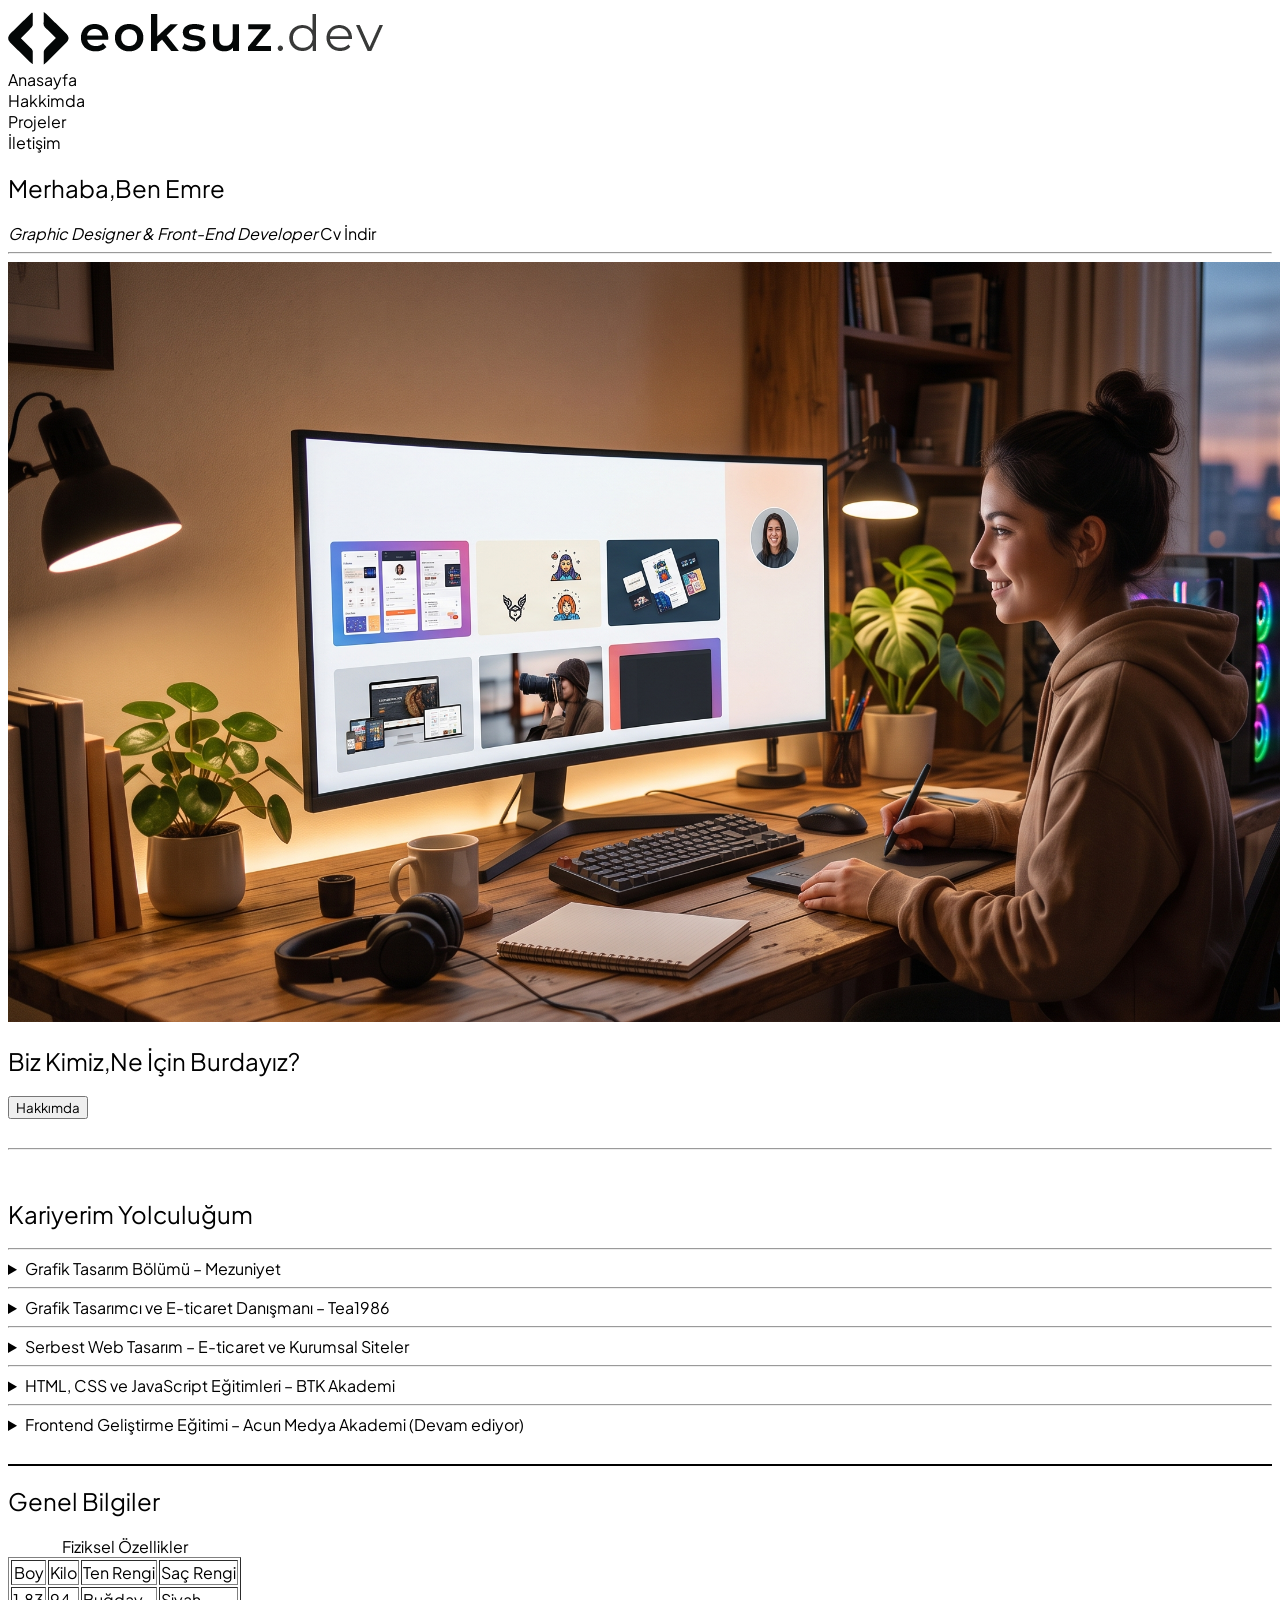
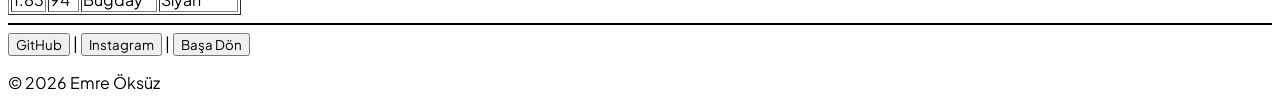
<file: index.html>
<!DOCTYPE html>
<html lang="tr">
<head>
    <meta charset="UTF-8">
    <meta name="viewport" content="width=device-width, initial-scale=1.0">
    <title>Merhaba,Ben Emre</title>
    <link rel="stylesheet" href="style.css">

</head>
<body>

    <header>
        <div>

            <!-- Sol Taraf -->

            <a href="#" class="logo">
            <img src="img/logo.webp" alt="eoksuz.devlogo">

            </a>
            
            <!-- Menü Orta Bölüm -->

            <nav>
                
                <ul>
                    <li><a href="index.html" aria-current="page">Anasayfa</a></li>
                    <li><a href="hakkimda.html">Hakkimda</a></li>
                    <li><a href="projeler.html">Projeler</a></li>
                    <li><a href="iletisim.html">İletişim</a></li>
                </ul>
                
            </nav>

            <!-- Sağ Taraf -->

            <div></div>
        
        </div>    
        
    </header>


    <main>

        <article>
            <h1>Merhaba,Ben <strong>Emre</strong></h1>
            <em>Graphic Designer & Front-End Developer</em> <a href="/img/cv.png" download="cv">Cv İndir</a>
            <hr>
        </article>
        
        <section>
            
            <img src="img/hero.jpg" alt="hero" width="1920" height="760">
            <h2>Biz Kimiz,Ne İçin Burdayız?</h2>
            <button ><a href="hakkimda.html" target="_blank" rel="noopener noreferrer">Hakkımda</a></button>
               
        </section>  <br>
        <hr> <br>

        <section>

            <article>
                <h2>Kariyerim Yolculuğum</h2>
                <p></p>
            </article>
            
            <article> <hr>
                <details>
                    <summary>Grafik Tasarım Bölümü – Mezuniyet</summary>
                    <p>Tipografi, renk ve kompozisyon konularında temel eğitimimi aldım.</p>
                </details>
            </article>
            
            <article><hr>
                <details>
                    <summary>Grafik Tasarımcı ve E-ticaret Danışmanı – Tea1986</summary>
                    <p>Marka için görsel içerikler tasarladım, online satış süreçlerinin gelişmesine katkı sağladım.</p>
                </details>
            </article>

            <article><hr>
                <details>
                    <summary>Serbest Web Tasarım – E-ticaret ve Kurumsal Siteler</summary>
                    <p>Hazır altyapılarla işletmeler için web siteleri kurdum ve yönettim.</p>
                </details>
            </article>

            <article><hr>
                <details>
                    <summary>HTML, CSS ve JavaScript Eğitimleri – BTK Akademi</summary>
                    <p>Siteleri sıfırdan kodlayabilmek için web'in temel dillerini öğrendim.</p>
                </details>
            </article>

            <article><hr>
                <details>
                    <summary>Frontend Geliştirme Eğitimi – Acun Medya Akademi (Devam ediyor)</summary>
                    <p>Frontend bilgimi derinleştirerek tasarım ve kodu bir araya getiriyorum.</p>
                </details>
            </article>
            

        </section><br><hr color="black" size="2" >

        <section>

            <article>
                <h2>Genel Bilgiler</h2>
                <table border="1" >

                    <caption>Fiziksel Özellikler</caption>

                        <tr>

                        <th scope="col">Boy</th>

                        <th scope="col">Kilo</th>

                        <th scope="col">Ten Rengi</th>

                        <th scope="col">Saç Rengi</th>

                        </tr>

                        <tr>

                        <th scope="row">1.83</th>

                        <td>94</td>

                        <td>Buğday</td>
                        
                        <td>Siyah</td>


                        </tr>

                </table>
            </article>    
        </section>


        


    </main>


































    <footer>
        <hr size="2" color="black">
        <section>
            <nav aria-label="Alt bilgi menüsü">
                <button><a href="https://github.com/eoksuz0" target="_blank" rel="noopener noreferrer">GitHub</a></button> | <button><a href="https://www.instagram.com/eoksuz0" target="_blank" rel="noopener noreferrer">Instagram</a></button> | <button ><a href="#top">Başa Dön</a></button> 
            </nav>    
            <p>© 2026 Emre Öksüz</p> 
        </section>
    </footer>

</body>
</html>
</file>
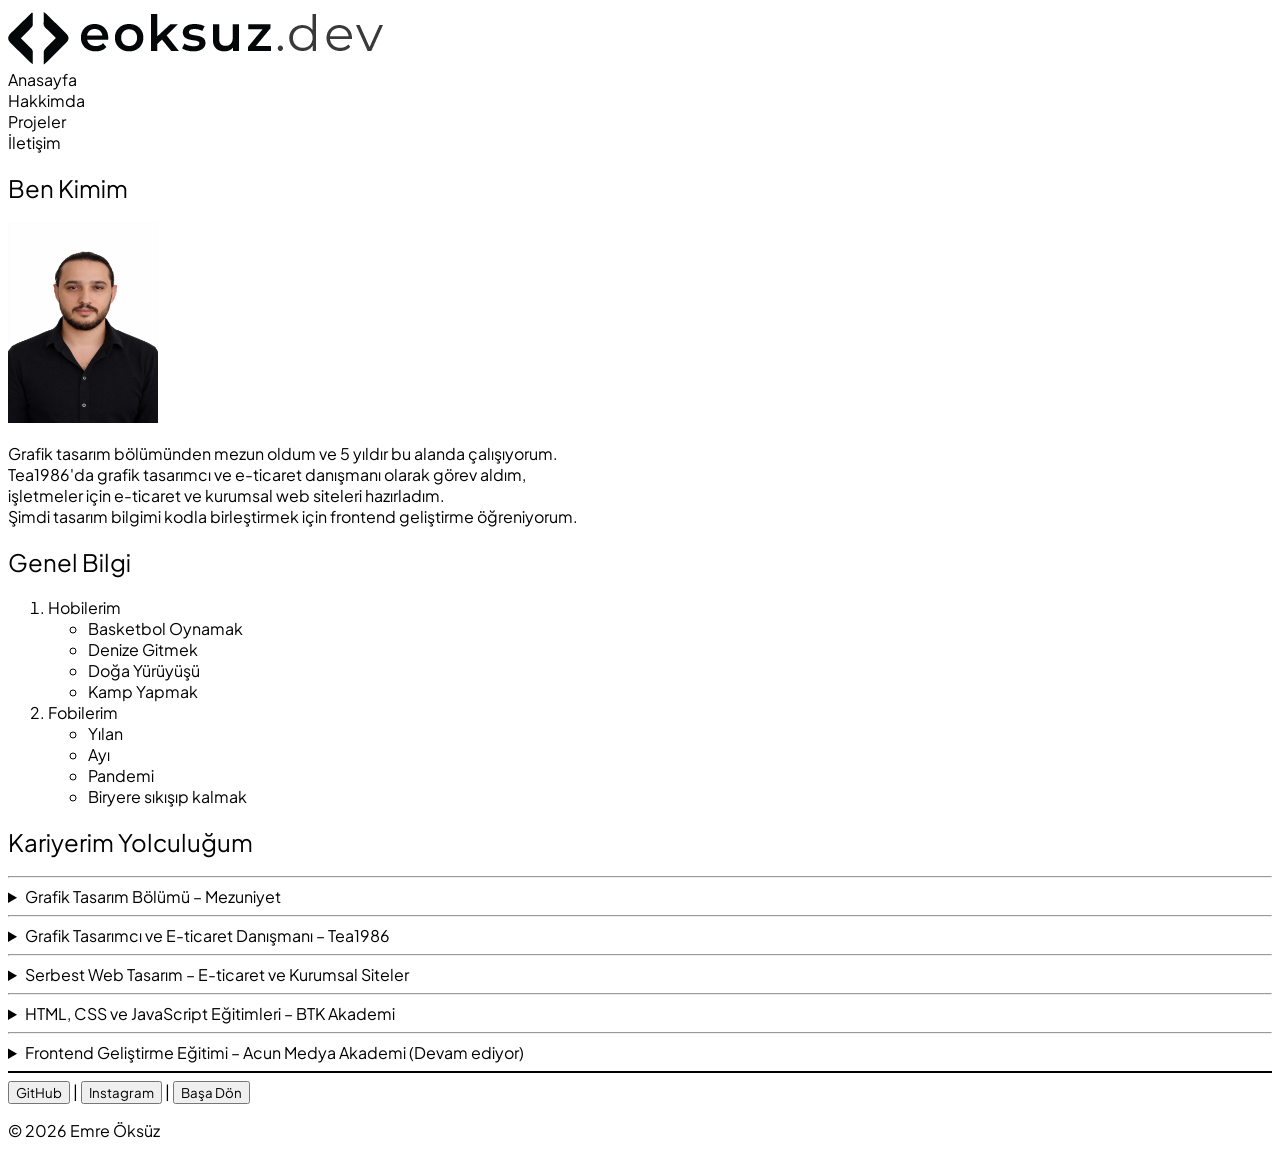
<file: hakkimda.html>
<!DOCTYPE html>
<html lang="tr">
<head>
    <meta charset="UTF-8">
    <meta name="viewport" content="width=device-width, initial-scale=1.0">
    <title>Merhaba,Ben Emre</title>
    <link rel="stylesheet" href="style.css">

</head>
<body>

    <header>
        <div>

            <!-- Sol Taraf -->

            <a href="#" class="logo">
            <img src="img/logo.webp" alt="eoksuz.devlogo">

            </a>
            
            <!-- Menü Orta Bölüm -->

            <nav>
                
                <ul>
                    <li><a href="index.html">Anasayfa</a></li>
                    <li><a href="hakkimda.html" aria-current="page">Hakkimda</a></li>
                    <li><a href="projeler.html">Projeler</a></li>
                    <li><a href="iletisim.html">İletişim</a></li>
                </ul>
                
            </nav>

            <!-- Sağ Taraf -->

            <div></div>
        
        </div>    
        
    </header>
    
    <main>
        <section>
        <h1><strong>Ben Kimim</strong></h1>
        <img src="img/emre.jpeg" width="150" height="200" alt="Emre Kim">
        <p>Grafik tasarım bölümünden mezun oldum ve 5 yıldır bu alanda çalışıyorum. <br>
        Tea1986'da grafik tasarımcı ve e-ticaret danışmanı olarak görev aldım, <br>
        işletmeler için e-ticaret ve kurumsal web siteleri hazırladım. <br>
        Şimdi tasarım bilgimi kodla birleştirmek için frontend geliştirme öğreniyorum.</p>
        </section>

        <section>

            <article>
                <h2>Genel Bilgi</h2>
                
                <ol>
                    <li><strong>Hobilerim</strong></li>
                    <ul>
                        <li>Basketbol Oynamak</li>
                        <li>Denize Gitmek</li>
                        <li>Doğa Yürüyüşü</li>
                        <li>Kamp Yapmak</li>
                    </ul>

                    <li><Strong>Fobilerim</Strong></li>
                     <ul>
                        <li>Yılan</li>
                        <li>Ayı</li>
                        <li>Pandemi</li>
                        <li>Biryere sıkışıp kalmak</li>
                     </ul>

                     
                </ol>
            </article>

        </section>

        <section>

            <article>
                <h2>Kariyerim Yolculuğum</h2>
                <p></p>
            </article>
            
            <article> <hr>
                <details>
                    <summary>Grafik Tasarım Bölümü – Mezuniyet</summary>
                    <p>Tipografi, renk ve kompozisyon konularında temel eğitimimi aldım.</p>
                </details>
            </article>
            
            <article><hr>
                <details>
                    <summary>Grafik Tasarımcı ve E-ticaret Danışmanı – Tea1986</summary>
                    <p>Marka için görsel içerikler tasarladım, online satış süreçlerinin gelişmesine katkı sağladım.</p>
                </details>
            </article>

            <article><hr>
                <details>
                    <summary>Serbest Web Tasarım – E-ticaret ve Kurumsal Siteler</summary>
                    <p>Hazır altyapılarla işletmeler için web siteleri kurdum ve yönettim.</p>
                </details>
            </article>

            <article><hr>
                <details>
                    <summary>HTML, CSS ve JavaScript Eğitimleri – BTK Akademi</summary>
                    <p>Siteleri sıfırdan kodlayabilmek için web'in temel dillerini öğrendim.</p>
                </details>
            </article>

            <article><hr>
                <details>
                    <summary>Frontend Geliştirme Eğitimi – Acun Medya Akademi (Devam ediyor)</summary>
                    <p>Frontend bilgimi derinleştirerek tasarım ve kodu bir araya getiriyorum.</p>
                </details>
            </article>
            

        </section>

        


    </main>  
    
    <footer>
        <hr size="2" color="black">
        <section>
            <nav aria-label="Alt bilgi menüsü">
                <button><a href="https://github.com/eoksuz0" target="_blank" rel="noopener noreferrer">GitHub</a></button> | <button><a href="https://www.instagram.com/eoksuz0" target="_blank" rel="noopener noreferrer">Instagram</a></button> | <button ><a href="#top">Başa Dön</a></button> 
            </nav>    
            <p>© 2026 Emre Öksüz</p> 
        </section>
    </footer>


</body>
</html>
</file>
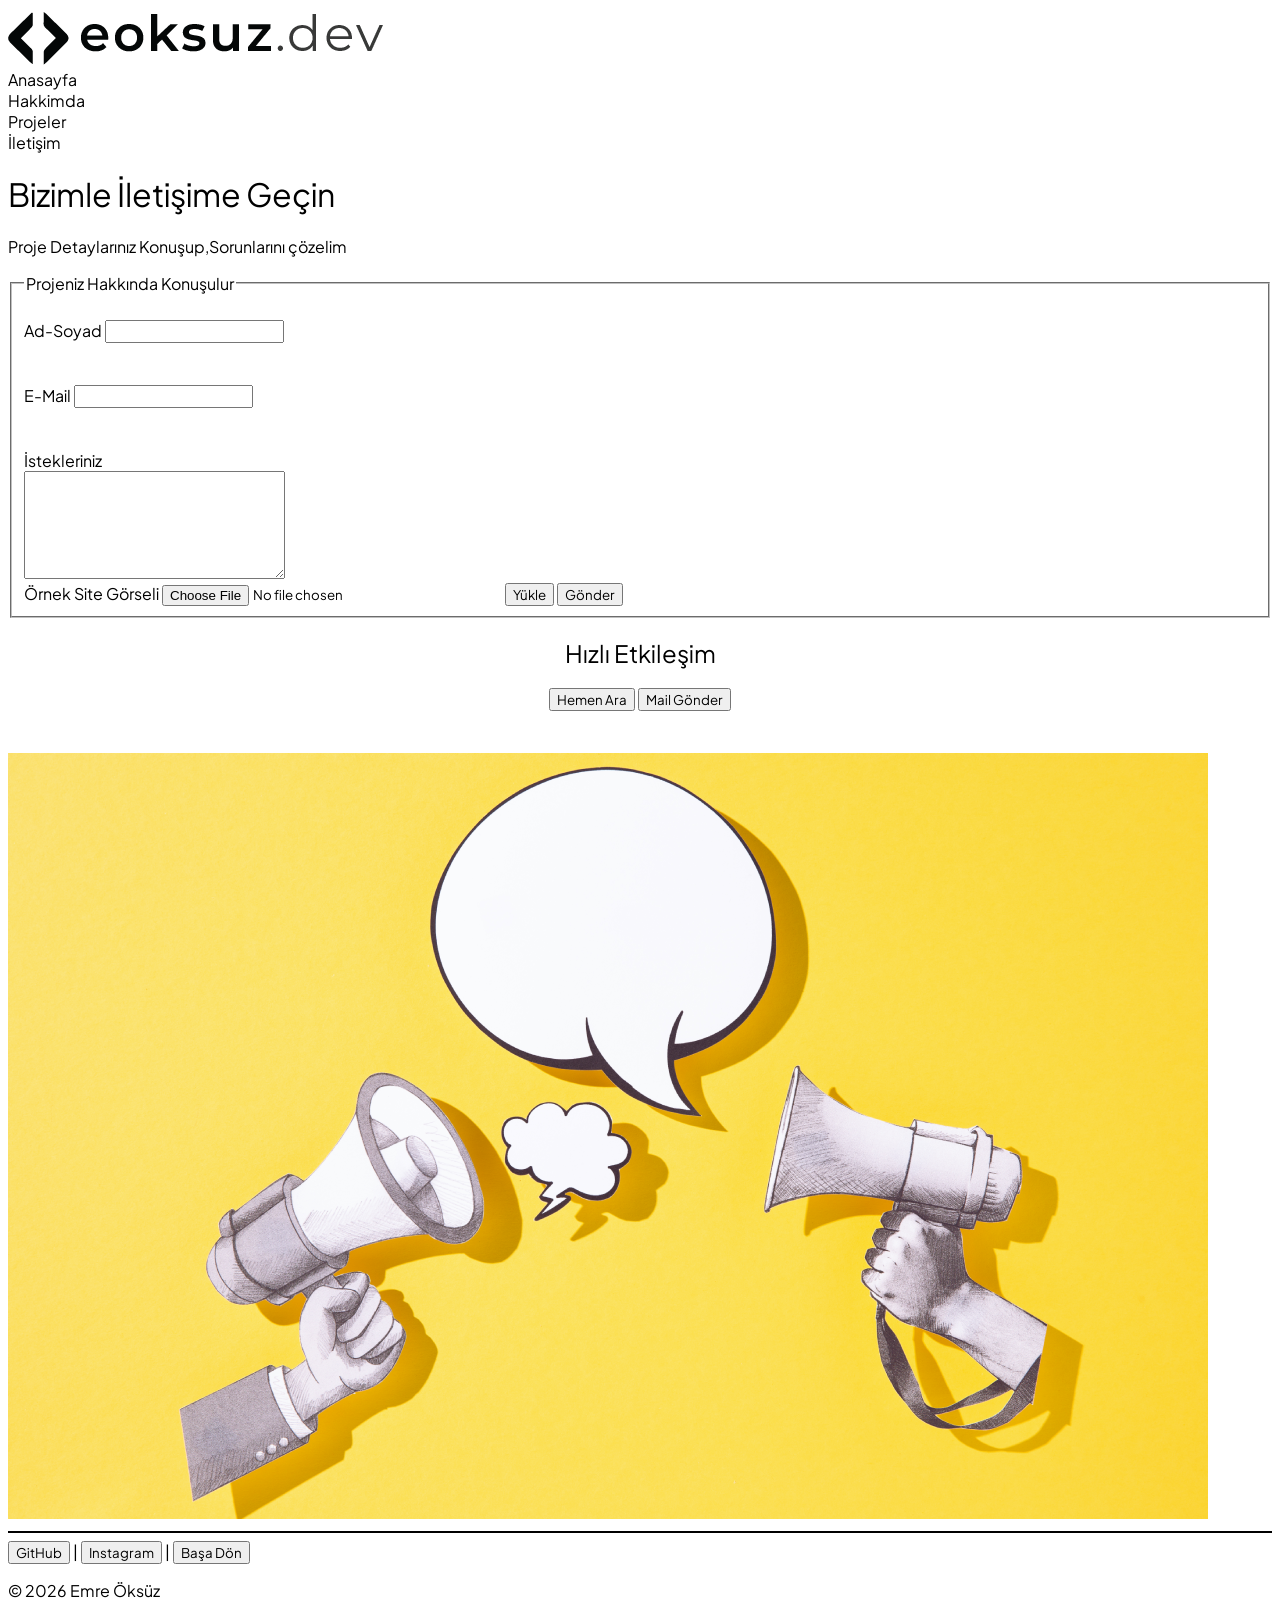
<file: iletisim.html>
<!DOCTYPE html>
<html lang="tr">
<head>
    <meta charset="UTF-8">
    <meta name="viewport" content="width=device-width, initial-scale=1.0">
    <title>Merhaba,Ben Emre</title>
    <link rel="stylesheet" href="style.css">

</head>
<body>

    <header>
        <div>

            <!-- Sol Taraf -->

            <a href="#" class="logo">
            <img src="img/logo.webp" alt="eoksuz.devlogo">

            </a>
            
            <!-- Menü Orta Bölüm -->

            <nav>
                
                <ul>
                    <li><a href="index.html">Anasayfa</a></li>
                    <li><a href="hakkimda.html">Hakkimda</a></li>
                    <li><a href="projeler.html">Projeler</a></li>
                    <li><a href="iletisim.html" aria-current="page">İletişim</a></li>
                </ul>
                
            </nav>

            <!-- Sağ Taraf -->

            <div></div>
        
        </div>    
        
    </header>


    <main>
        <h1>Bizimle İletişime Geçin</h1>
        <p>Proje Detaylarınız Konuşup,Sorunlarını çözelim</p>

       
        <form action="#" method="post">
            <fieldset>

                <legend>Projeniz Hakkında Konuşulur</legend>
                <br>
                <div>
                    <label for="name">Ad-Soyad</label>
                    <input type="text" id="name" name="name" required>
                </div>

                <br><br>

                <div>
                    <label for="Mail">E-Mail</label>
                    <input type="email" id="email" name="email" required>
                </div>

                <br><br>

                <div>
                    <label for="message">İstekleriniz</label> <br>
                    <textarea name="message" id="message" rows="6" cols="30" required></textarea>
                </div>

                <label for="dosya">Örnek Site Görseli</label>
                <input type="file" id="dosya" name="dosya" accept=".pdf, .jpeg">
                <button>Yükle</button>
                <button type="submit">Gönder</button>
            </fieldset>
        </form>

        <center>
            <article>
                <h2><strong>Hızlı Etkileşim</strong></h2>
                <button><a href="tel:+905496100761">Hemen Ara</a></button>
                <button><a href="mailto:eoksuz1461@gmail.com">Mail Gönder</a></button>
            </article>
        </center> <br><br>
        
        <img src="img/pazarlama-iletisimi-main.webp.pagespeed.ce.mTwGsLLU36.webp" alt="İletişim">
    </main>
    
    <footer>
        <hr size="2" color="black">
        <section>
            <nav aria-label="Alt bilgi menüsü">
                <button><a href="https://github.com/eoksuz0" target="_blank" rel="noopener noreferrer">GitHub</a></button> | <button><a href="https://www.instagram.com/eoksuz0" target="_blank" rel="noopener noreferrer">Instagram</a></button> | <button ><a href="#top">Başa Dön</a></button> 
            </nav>    
            <p>© 2026 Emre Öksüz</p> 
        </section>
    </footer>
    
</body>
</html>
</file>
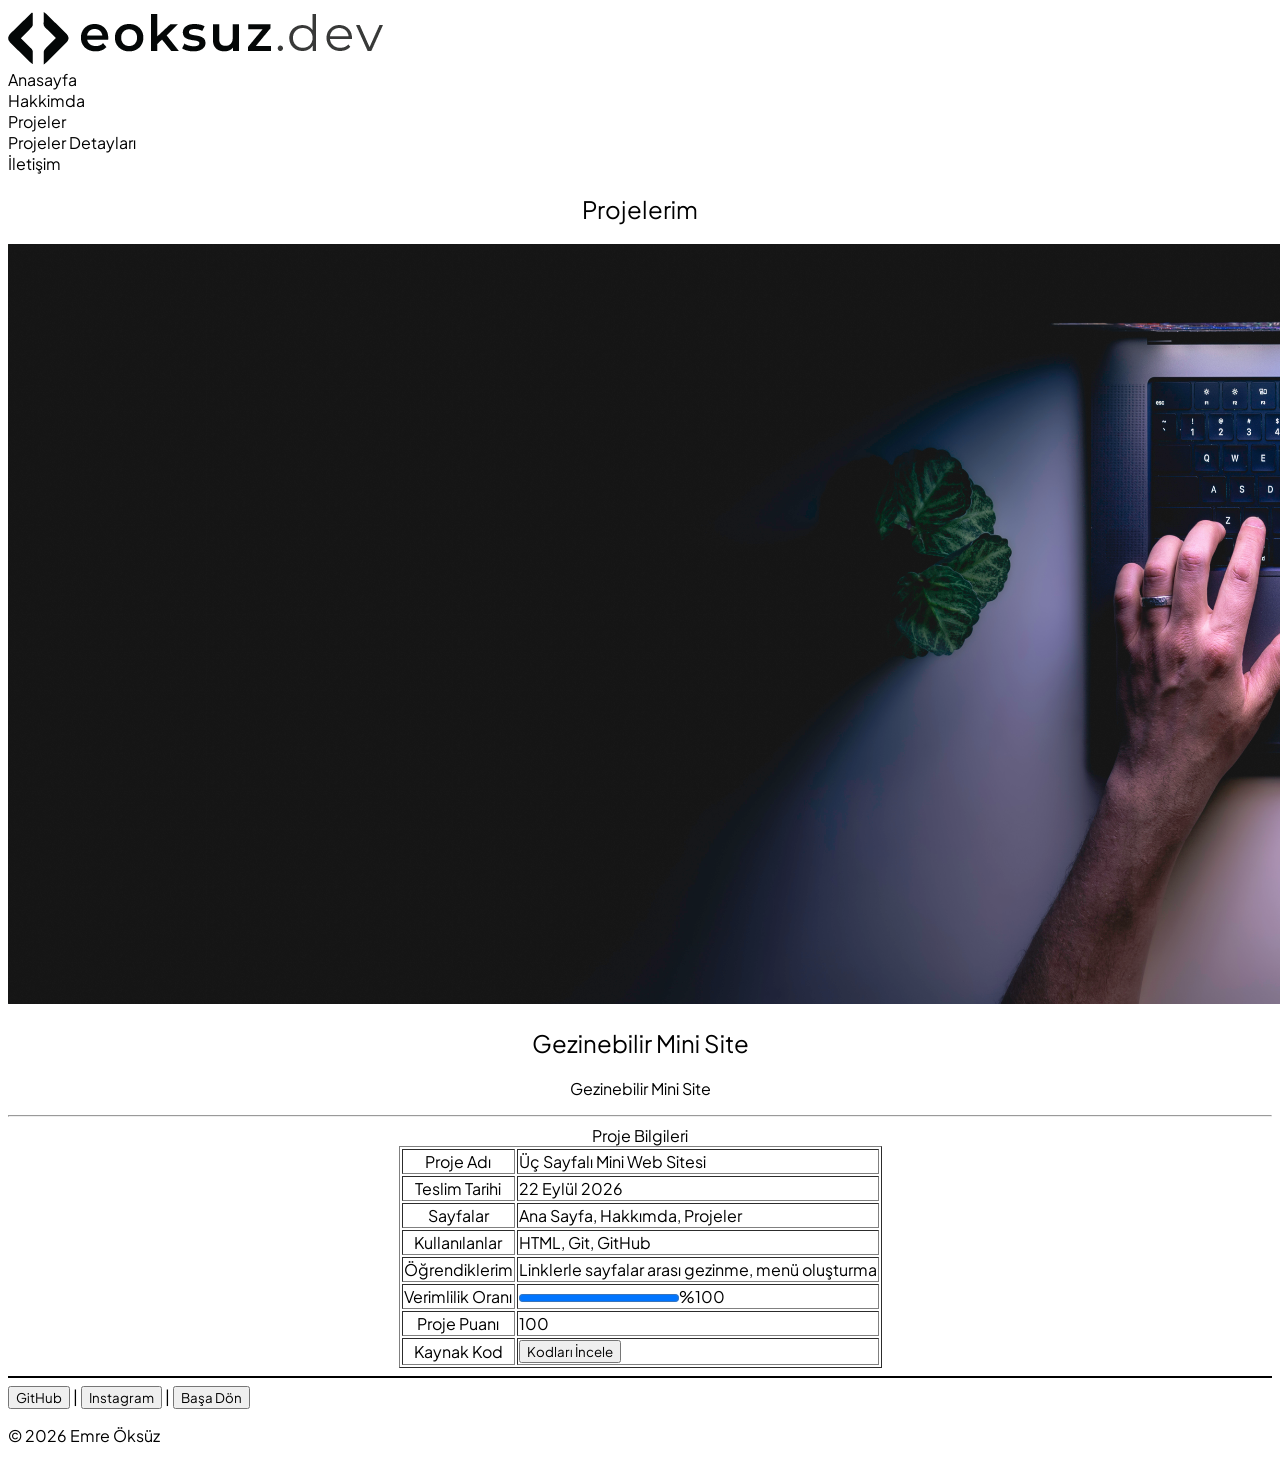
<file: proje-detay.html>
<!DOCTYPE html>
<html lang="tr">
<head>
    <meta charset="UTF-8">
    <meta name="viewport" content="width=device-width, initial-scale=1.0">
    <title>Merhaba,Ben Emre</title>
    <link rel="stylesheet" href="style.css">

</head>
<body>

    <header>
        <div>

            <!-- Sol Taraf -->

            <a href="#" class="logo">
            <img src="img/logo.webp" alt="eoksuz.devlogo">

            </a>
            
            <!-- Menü Orta Bölüm -->

            <nav>
                
                <ul>
                    <li><a href="index.html">Anasayfa</a></li>
                    <li><a href="hakkimda.html">Hakkimda</a></li>
                    <li><a href="projeler.html">Projeler</a></li>
                    <li><a href="proje-detay.html" aria-current="page">Projeler Detayları</a></li>
                    <li><a href="iletisim.html">İletişim</a></li>
                </ul>
                
            </nav>

            <!-- Sağ Taraf -->

            <div></div>
        
        </div>    
        
    </header>

    <main>

        <center>   
                <article>
                    
                    <h1>Projelerim</h1>
                    <img src="img/projeler-hero.jpg" alt="hero" width="1920" height="760">
                    <h2><strong>Gezinebilir Mini Site</strong></h2>
                    <p>Gezinebilir Mini Site</p>
                    <hr>
                    
                </article>
            

            
            <table border="1">
                <caption>Proje Bilgileri</caption>
                <tr>
                    <th>Proje Adı</th>
                    <td>Üç Sayfalı Mini Web Sitesi</td>
                </tr>

                <tr>
                    <th>Teslim Tarihi</th>
                    <td>22 Eylül 2026</td>
                </tr>

                <tr>
                    <th>Sayfalar</th>
                    <td>Ana Sayfa, Hakkımda, Projeler</td>
                </tr>

                <tr>
                    <th>Kullanılanlar</th>
                    <td>HTML, Git, GitHub</td>
                </tr>

                <tr>
                    <th>Öğrendiklerim</th>
                    <td>Linklerle sayfalar arası gezinme, menü oluşturma</td>
                </tr>

                <tr>
                    <th>Verimlilik Oranı</th>
                    <td><progress value="100" max="100 "></progress>%100</td>
                </tr>

                <tr>
                    <th>Proje Puanı</th>
                    <td>100</td>
                </tr>

                <tr>
                    <th>Kaynak Kod</th>
                    <td> <button><a href="https://github.com/eoksuz0/Odev-Html-2.git" target="_blank" rel="noopener noreferrer">Kodları İncele</a></button></td>
                </tr>

            </table>
        </center>

    </main>
    

    <footer>
        <hr size="2" color="black">
        <section>
            <nav aria-label="Alt bilgi menüsü">
                <button><a href="https://github.com/eoksuz0" target="_blank" rel="noopener noreferrer">GitHub</a></button> | <button><a href="https://www.instagram.com/eoksuz0" target="_blank" rel="noopener noreferrer">Instagram</a></button> | <button ><a href="#top">Başa Dön</a></button> 
            </nav>    
            <p>© 2026 Emre Öksüz</p> 
        </section>
    </footer>
    
</body>
</html>
</file>
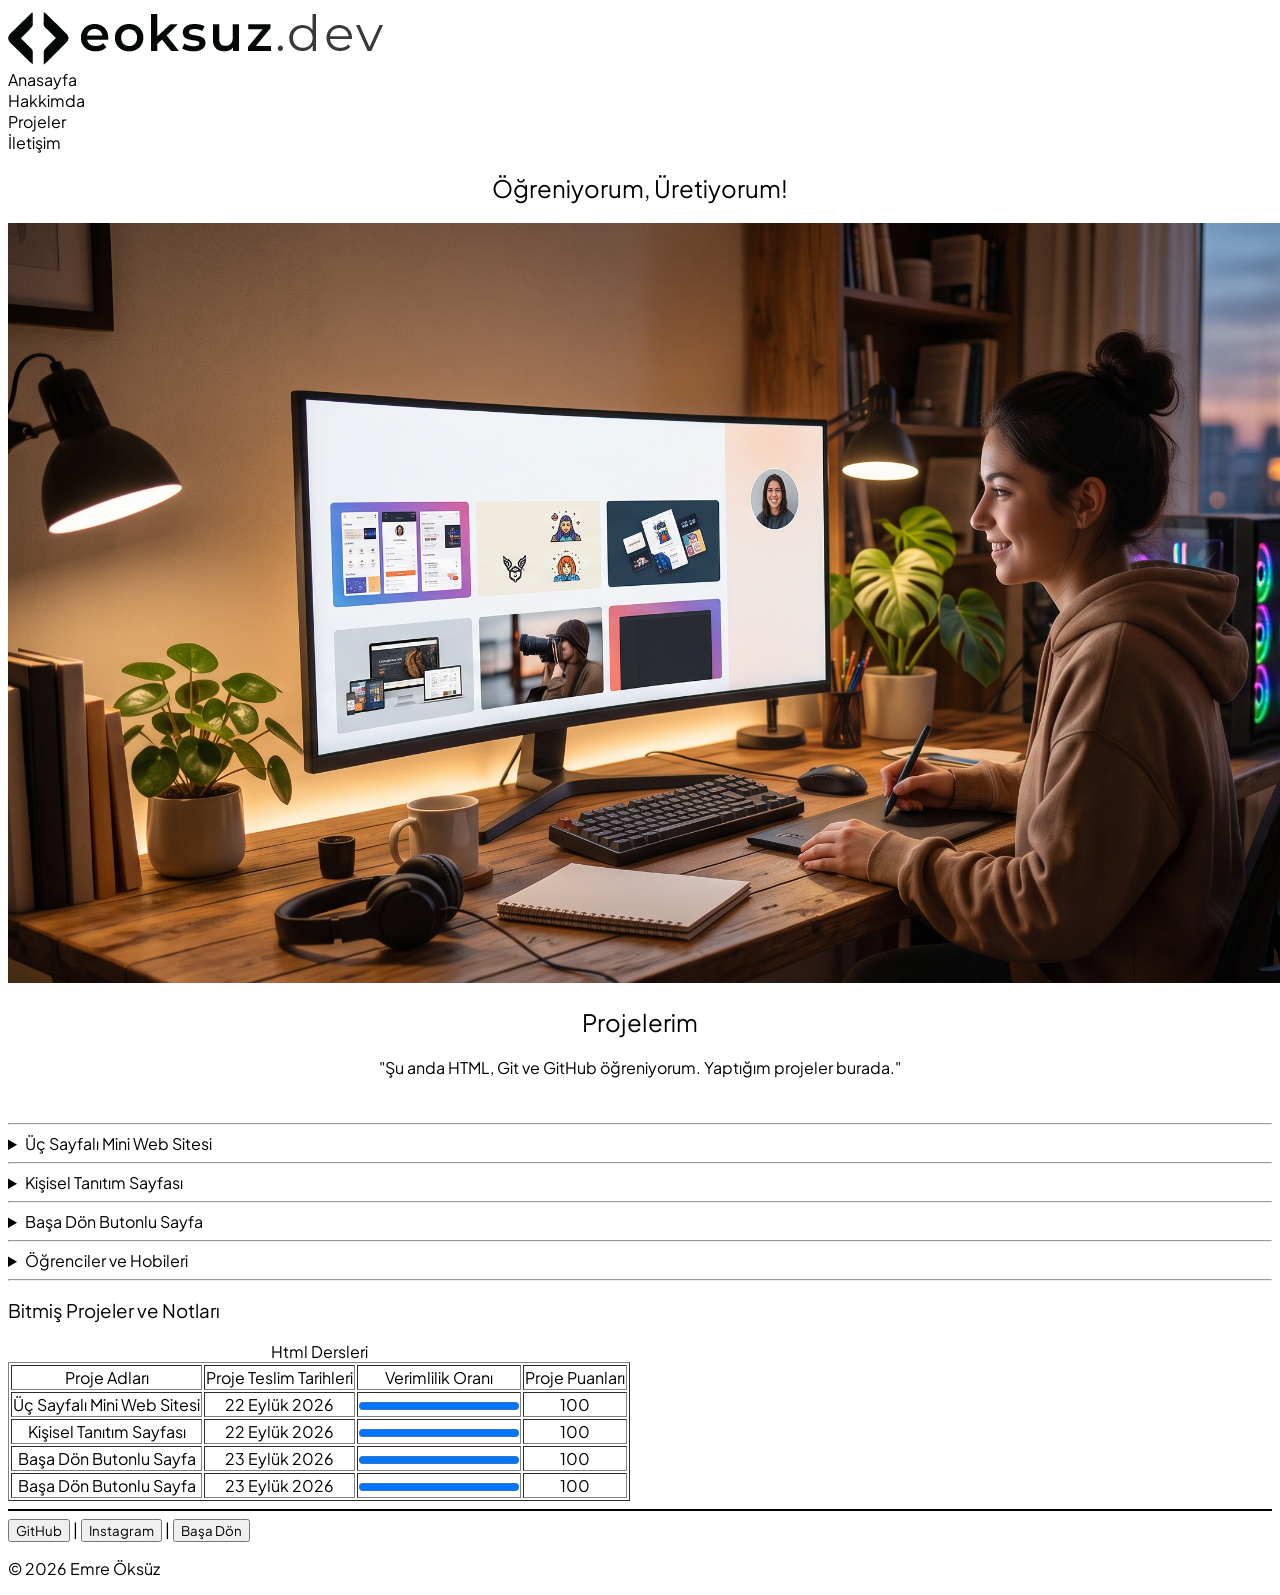
<file: projeler.html>
<!DOCTYPE html>
<html lang="tr">
<head>
    <meta charset="UTF-8">
    <meta name="viewport" content="width=device-width, initial-scale=1.0">
    <title>Merhaba,Ben Emre</title>
    <link rel="stylesheet" href="style.css">

</head>
<body>

    <header>
        <div>

            <!-- Sol Taraf -->

            <a href="#" class="logo">
            <img src="img/logo.webp" alt="eoksuz.devlogo">

            </a>
            
            <!-- Menü Orta Bölüm -->

            <nav>
                
                <ul>
                    <li><a href="index.html">Anasayfa</a></li>
                    <li><a href="hakkimda.html">Hakkimda</a></li>
                    <li><a href="projeler.html" aria-current="page">Projeler</a></li>
                    <li><a href="iletisim.html">İletişim</a></li>
                </ul>
                
            </nav>

            <!-- Sağ Taraf -->

            <div></div>
        
        </div>    
        
    </header>


    <main>
            <center>   
                <article>
                    
                    <h1>Öğreniyorum, Üretiyorum!</h1>
                    <img src="img/hero.jpg" alt="hero" width="1920" height="760">
                    <h2><strong>Projelerim</strong></h2>
                    <p>"Şu anda HTML, Git ve GitHub öğreniyorum. Yaptığım projeler burada."</p>
                    
                </article>
            </center>
        <section>
            
            <article><br><hr>
                <details>
                    <summary>Üç Sayfalı Mini Web Sitesi</summary>
                    <p>HTML ile hazırladığım, sayfalar arasında gezinilebilen üç sayfalı bir site. Menü ve linklerle sayfaları birbirine bağlamayı öğrendim.</p>
                   <button><a href="https://github.com/eoksuz0/Odev-Html-2.git" target="_blank" rel="noopener noreferrer">Kodları İncele</a></button>  |  <button><a href="proje-detay.html" target="_blank" rel="noopener noreferrer">Proje-Detay</a></button> 
                </details>
            </article><hr>

            <article>
                <details>
                    <summary>Kişisel Tanıtım Sayfası</summary>
                    <p>Kendimi, ilgi alanlarımı ve öğrendiklerimi anlattığım tek sayfalık bir HTML sayfası.</p>
                   <button><a href="https://github.com/eoksuz0/Odev-Html-1.git" target="_blank" rel="noopener noreferrer">Kodları İncele</a></button>  |  <button><a href="proje-detay.html" target="_blank" rel="noopener noreferrer">Proje-Detay</a></button>  
                </details>
            </article><hr>

            <article>
                <details>
                    <summary>Başa Dön Butonlu Sayfa</summary>
                    <p>Uzun bir sayfada, tek tıkla en üste dönmeyi sağlayan bir "Başa Dön" linki yaptım.</p>
                   <button><a href="https://github.com/eoksuz0/Odev-Html-3.git" target="_blank" rel="noopener noreferrer">Kodları İncele</a></button>  |  <button><a href="proje-detay.html" target="_blank" rel="noopener noreferrer">Proje-Detay</a></button>  
                </details>
            </article><hr>

            <article>
                <details>
                    <summary>Öğrenciler ve Hobileri</summary>
                    <p>Öğrencilerin isimlerini ve hobilerini listelediğim bir HTML sayfası.</p>
                   <button><a href="https://github.com/eoksuz0/Odev-Html-4.git" target="_blank" rel="noopener noreferrer">Kodları İncele</a></button>  |  <button><a href="proje-detay.html" target="_blank" rel="noopener noreferrer">Proje-Detay</a></button>  
                </details>
            </article><hr>

        </section>


        <section>
            <h3>Bitmiş Projeler ve Notları</h3>
            <table border="1">
                <caption>Html Dersleri</caption>
                <tr>

                    <th>Proje Adları</th>
                    <th>Proje Teslim Tarihleri</th>
                    <th>Verimlilik Oranı</th>
                    <th>Proje Puanları</th>
                    
                </tr>

                <tr>

                    <th>Üç Sayfalı Mini Web Sitesi</th>
                    <th><time datetime="2026-09-22">22 Eylük 2026</time></th>
                    <th><progress value="100" max="100"></progress></th>
                    <th>100</th>

                </tr>

                <tr>

                    <th>Kişisel Tanıtım Sayfası</th>
                    <th><time datetime="2026-09-22">22 Eylük 2026</time></th>
                    <th><progress value="100" max="100"></progress></th>
                    <th>100</th>

                </tr>

                <tr>

                    <th>Başa Dön Butonlu Sayfa</th>
                    <th><time datetime="2026-09-23">23 Eylük 2026</time></th>
                    <th><progress value="100" max="100"></progress></th>
                    <th>100</th>

                </tr>

                <tr>

                    <th>Başa Dön Butonlu Sayfa</th>
                    <th><time datetime="2026-09-23">23 Eylük 2026</time></th>
                    <th><progress value="100" max="100"></progress></th>
                    <th>100</th>

                </tr>

                

            </table>
        </section>


    </main>
    

    <footer>
        <hr size="2" color="black">
        <section>
            <nav aria-label="Alt bilgi menüsü">
                <button><a href="https://github.com/eoksuz0" target="_blank" rel="noopener noreferrer">GitHub</a></button> | <button><a href="https://www.instagram.com/eoksuz0" target="_blank" rel="noopener noreferrer">Instagram</a></button> | <button ><a href="#top">Başa Dön</a></button> 
            </nav>    
            <p>© 2026 Emre Öksüz</p> 
        </section>
    </footer>
    
</body>
</html>
</file>
<file: style.css>
*, *::before, *::after {

  box-sizing: border-box;
  font-family: var(--font-ana);

}

@font-face {
    font-family: "Plus Jakarta Sans";
    src: url("fonts/plus-jakarta-sans-v12-latin_latin-ext-regular.woff2") format("truetype");
    font-weight: 400;
    font-style: normal;
     font-display: swap;
}

@font-face {
    font-family: "Plus Jakarta Sans";
    src: url("fonts/plus-jakarta-sans-v12-latin_latin-ext-regular.woff2") format("truetype");
    font-weight: 600;
    font-style: normal;
     font-display: swap;
}

@font-face {
    font-family: "Plus Jakarta Sans";
    src: url("fonts/plus-jakarta-sans-v12-latin_latin-ext-regular.woff2") format("truetype");
    font-weight: 700;
    font-style: normal;
     font-display: swap;
}

@font-face {
    font-family: "Plus Jakarta Sans";
    src: url("fonts/plus-jakarta-sans-v12-latin_latin-ext-regular.woff2") format("truetype");
    font-weight: 800;
    font-style: normal;
     font-display: swap;
}

@font-face {
    font-family: "Material Symbols Outlined";
    src: url("fonts/material-symbols-outlined-v374-latin-regular.woff2") format("truetype");
}

.material-symbols-outlined {
    font-family: "Material Symbols Outlined";
    font-weight: normal;
    font-style: normal;
    font-size: 24px;
    line-height: 1;
    letter-spacing: normal;
    text-transform: none;
    display: inline-block;
    white-space: nowrap;
    direction: ltr;
    -webkit-font-smoothing: antialiased;
    font-feature-settings: "liga";

}

:root {
    --font-ana: "Plus Jakarta Sans", system-ui, -apple-system, "Segoe UI", sans-serif;
    --font-ikon: "Material Symbols Outlined";
}

a {
    text-decoration: none;
    color: inherit;
}

ul:has(a){
  list-style: none;
  margin: 0;
  padding: 0;
}
</file>
